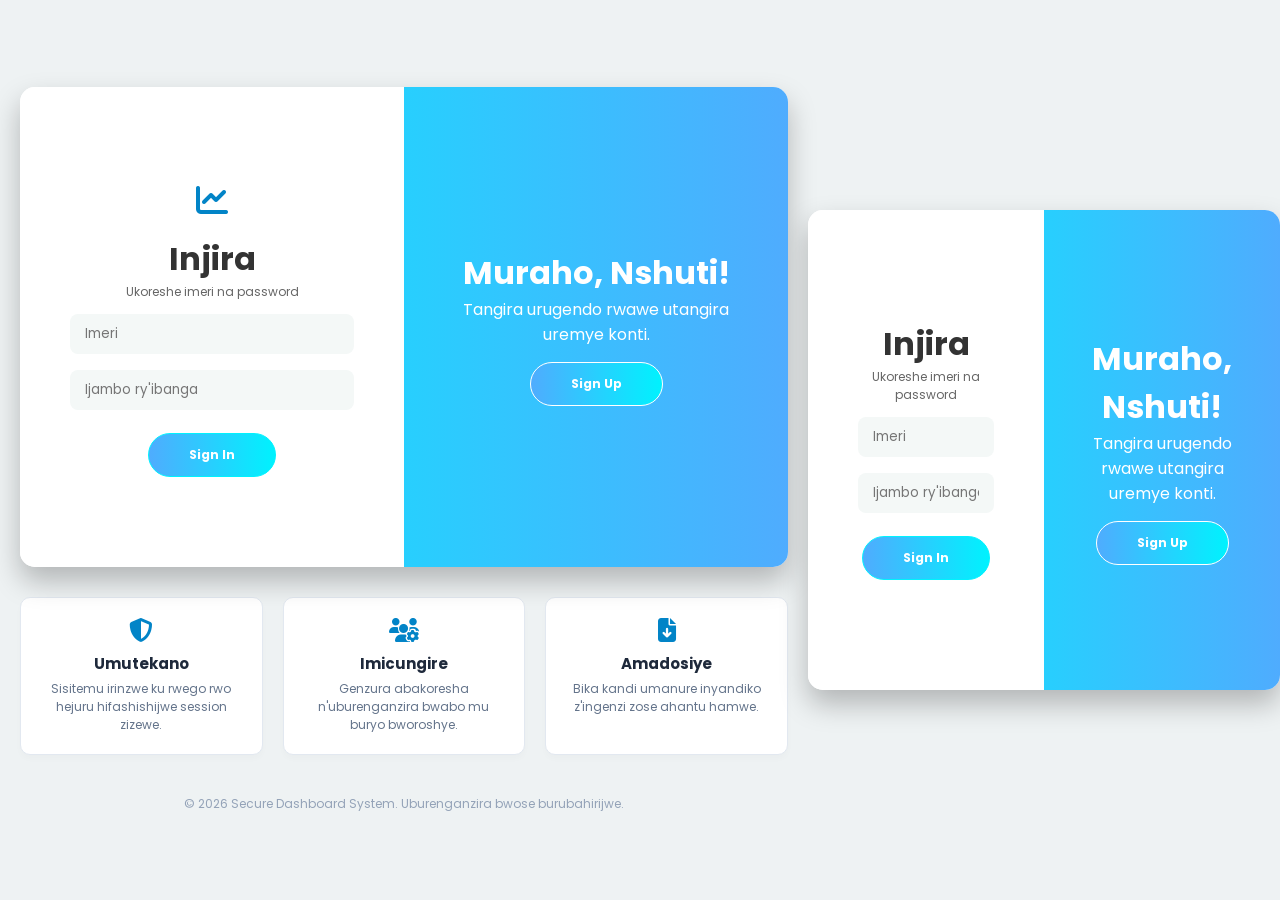
<file: index.html>
<!DOCTYPE html>
<html lang="rw">
<head>
  <meta charset="UTF-8">
  <meta name="viewport" content="width=device-width, initial-scale=1.0">
  <title>Login & Sign Up - Secure System</title>
  <link rel="stylesheet" href="https://cdnjs.cloudflare.com/ajax/libs/font-awesome/6.4.0/css/all.min.css">
  <link rel="stylesheet" href="style.css">
</head>



<style>
    /* Utuntu turyohereye tw'inyongera tw'ibice bishya bya index.html */
    .landing-wrapper {
      display: flex;
      flex-direction: column;
      align-items: center;
      justify-content: center;
      min-height: 100vh;
      padding: 40px 20px;
    }
    
    .features-section {
      display: grid;
      grid-template-columns: repeat(auto-fit, minmax(220px, 1fr));
      gap: 20px;
      width: 100%;
      max-width: 768px;
      margin-top: 30px;
    }

    .feature-box {
      background: #ffffff;
      padding: 20px;
      border-radius: 10px;
      text-align: center;
      box-shadow: 0 4px 6px rgba(0,0,0,0.02);
      border: 1px solid #e2e8f0;
    }

    .feature-box i {
      font-size: 24px;
      color: #0284c7;
      margin-bottom: 10px;
    }

    .feature-box h4 {
      font-size: 15px;
      color: #1e293b;
      margin-bottom: 5px;
    }

    .feature-box p {
      font-size: 12px;
      color: #64748b;
      margin: 0;
    }

    footer {
      margin-top: 40px;
      font-size: 12px;
      color: #94a3b8;
      text-align: center;
    }
  </style>
</head>
<body class="auth-body">

  <div class="landing-wrapper">
    
    <!-- Ahantuhaye Authentication Box (Login / Sign Up) -->
    <div class="auth-container" id="container">
      
      <!-- Sign Up Form -->
      <div class="form-container sign-up-container">
        <form class="auth-form" onsubmit="handleSignUp(event)">
          <h1>Rema Konti</h1>
          <span>Andika umwirondoro wawe</span>
          <input class="auth-input" type="text" id="signupName" placeholder="Izina" required />
          <input class="auth-input" type="email" id="signupEmail" placeholder="Imeri" required />
          <input class="auth-input" type="password" id="signupPassword" placeholder="Ijambo ry'ibanga" required />
          <button class="auth-btn" type="submit">Sign Up</button>
        </form>
      </div>

      <!-- Sign In Form -->
      <div class="form-container sign-in-container">
        <form class="auth-form" onsubmit="handleSignIn(event)">
          <!-- Niba ushaka gushyiramo Logo -->
          <div style="font-size: 32px; color: #0284c7; margin-bottom: 10px;"><i class="fa-solid fa-chart-line"></i></div>
          <h1>Injira</h1>
          <span>Ukoreshe imeri na password</span>
          <input class="auth-input" type="email" id="signinEmail" placeholder="Imeri" required />
          <input class="auth-input" type="password" id="signinPassword" placeholder="Ijambo ry'ibanga" required />
          <button class="auth-btn" type="submit">Sign In</button>
        </form>
      </div>

      <!-- Overlay Panel -->
      <div class="overlay-container">
        <div class="overlay">
          <div class="overlay-panel overlay-left">
            <h1>Urakaza neza!</h1>
            <p>Niba usanzwe ufite konti, kanda hano winjire.</p>
            <button class="auth-btn ghost" id="signIn">Sign In</button>
          </div>
          <div class="overlay-panel overlay-right">
            <h1>Muraho, Nshuti!</h1>
            <p>Tangira urugendo rwawe utangira uremye konti.</p>
            <button class="auth-btn ghost" id="signUp">Sign Up</button>
          </div>
        </div>
      </div>

    </div>

    <!-- 1. IBIBAZO BY'INGENZI BISHYA: Features Grid (Utubati tw'Ibyiza bya System) -->
    <div class="features-section">
      <div class="feature-box">
        <i class="fa-solid fa-shield-halved"></i>
        <h4>Umutekano</h4>
        <p>Sisitemu irinzwe ku rwego rwo hejuru hifashishijwe session zizewe.</p>
      </div>
      <div class="feature-box">
        <i class="fa-solid fa-users-gear"></i>
        <h4>Imicungire</h4>
        <p>Genzura abakoresha n'uburenganzira bwabo mu buryo bworoshye.</p>
      </div>
      <div class="feature-box">
        <i class="fa-solid fa-file-arrow-down"></i>
        <h4>Amadosiye</h4>
        <p>Bika kandi umanure inyandiko z'ingenzi zose ahantu hamwe.</p>
      </div>
    </div>

    <!-- 2. FOOTER SECTION -->
    <footer>
      &copy; 2026 Secure Dashboard System. Uburenganzira bwose burubahirijwe.
    </footer>

  </div>




<body class="auth-body">

  <div class="auth-container" id="container">
    
    <!-- Sign Up Form -->
    <div class="form-container sign-up-container">
      <form class="auth-form" onsubmit="handleSignUp(event)">
        <h1>Rema Konti</h1>
        <span>Andika umwirondoro wawe</span>
        <input class="auth-input" type="text" id="signupName" placeholder="Izina" required />
        <input class="auth-input" type="email" id="signupEmail" placeholder="Imeri" required />
        <input class="auth-input" type="password" id="signupPassword" placeholder="Ijambo ry'ibanga" required />
        <button class="auth-btn" type="submit">Sign Up</button>
      </form>
    </div>

    <!-- Sign In Form -->
    <div class="form-container sign-in-container">
      <form class="auth-form" onsubmit="handleSignIn(event)">
        <h1>Injira</h1>
        <span>Ukoreshe imeri na password</span>
        <input class="auth-input" type="email" id="signinEmail" placeholder="Imeri" required />
        <input class="auth-input" type="password" id="signinPassword" placeholder="Ijambo ry'ibanga" required />
        <button class="auth-btn" type="submit">Sign In</button>
      </form>
    </div>

    <!-- Overlay Panel -->
    <div class="overlay-container">
      <div class="overlay">
        <div class="overlay-panel overlay-left">
          <h1>Urakaza neza!</h1>
          <p>Niba usanzwe ufite konti, kanda hano winjire.</p>
          <button class="auth-btn ghost" id="signIn">Sign In</button>
        </div>
        <div class="overlay-panel overlay-right">
          <h1>Muraho, Nshuti!</h1>
          <p>Tangira urugendo rwawe utangira uremye konti.</p>
          <button class="auth-btn ghost" id="signUp">Sign Up</button>
        </div>
      </div>
    </div>

  </div>



  <script src="script.js"></script>
</body>

</html>
</file>
<file: style.css>
@import url('https://fonts.googleapis.com/css2?family=Poppins:wght@300;400;500;600;700&display=swap');

* {
  box-sizing: border-box;
  margin: 0;
  padding: 0;
  font-family: 'Poppins', sans-serif;
}

/* Base Styles */
body {
  background: #f4f6f9;
  display: flex;
  height: 100vh;
  overflow: hidden;
}

/* Authentication Page Styles (index.html) */
body.auth-body {
  justify-content: center;
  align-items: center;
  background: #eef2f3;
}

.auth-container {
  background-color: #fff;
  border-radius: 15px;
  box-shadow: 0 14px 28px rgba(0,0,0,0.25);
  position: relative;
  overflow: hidden;
  width: 768px;
  max-width: 100%;
  min-height: 480px;
}

.form-container {
  position: absolute;
  top: 0;
  height: 100%;
  transition: all 0.6s ease-in-out;
}

.sign-in-container {
  left: 0;
  width: 50%;
  z-index: 2;
}

.auth-container.right-panel-active .sign-in-container {
  transform: translateX(100%);
}

.sign-up-container {
  left: 0;
  width: 50%;
  opacity: 0;
  z-index: 1;
}

.auth-container.right-panel-active .sign-up-container {
  transform: translateX(100%);
  opacity: 1;
  z-index: 5;
  animation: show 0.6s;
}

@keyframes show {
  0%, 49% { opacity: 0; z-index: 1; }
  50%, 100% { opacity: 1; z-index: 5; }
}

.auth-form {
  background-color: #FFFFFF;
  display: flex;
  align-items: center;
  justify-content: center;
  flex-direction: column;
  padding: 0 50px;
  height: 100%;
  text-align: center;
}

.auth-form h1 { font-weight: 700; margin: 0; color: #333; }
.auth-form span { font-size: 12px; color: #666; margin-bottom: 5px; }

.auth-input {
  background-color: #f4f8f7;
  border: none;
  padding: 10px 15px;
  margin: 8px 0;
  width: 100%;
  border-radius: 8px;
  outline: none;
}

.auth-btn {
  border-radius: 25px;
  border: 1px solid #00f2fe;
  background: linear-gradient(to right, #4facfe, #00f2fe);
  color: #FFFFFF;
  font-size: 12px;
  font-weight: bold;
  padding: 12px 40px;
  cursor: pointer;
  margin-top: 15px;
}

.auth-btn.ghost {
  background-color: transparent;
  border-color: #FFFFFF;
}

.overlay-container {
  position: absolute;
  top: 0;
  left: 50%;
  width: 50%;
  height: 100%;
  overflow: hidden;
  transition: transform 0.6s ease-in-out;
  z-index: 100;
}

.auth-container.right-panel-active .overlay-container { transform: translateX(-100%); }

.overlay {
  background: linear-gradient(to right, #00f2fe, #4facfe);
  color: #FFFFFF;
  position: relative;
  left: -100%;
  height: 100%;
  width: 200%;
  transform: translateX(0);
  transition: transform 0.6s ease-in-out;
}

.auth-container.right-panel-active .overlay { transform: translateX(50%); }

.overlay-panel {
  position: absolute;
  display: flex;
  align-items: center;
  justify-content: center;
  flex-direction: column;
  padding: 0 40px;
  text-align: center;
  top: 0;
  height: 100%;
  width: 50%;
  transition: transform 0.6s ease-in-out;
}

.overlay-left { transform: translateX(-20%); }
.auth-container.right-panel-active .overlay-left { transform: translateX(0); }
.overlay-right { right: 0; transform: translateX(0); }
.auth-container.right-panel-active .overlay-right { transform: translateX(20%); }

/* Dashboard Styles (dashboard.html) */
.sidebar {
  width: 260px;
  background-color: #1e293b;
  color: #ffffff;
  display: flex;
  flex-direction: column;
  justify-content: space-between;
  padding: 20px;
}

.sidebar-brand {
  font-size: 20px;
  font-weight: bold;
  margin-bottom: 30px;
  color: #38bdf8;
  display: flex;
  align-items: center;
  gap: 10px;
}

.sidebar-menu {
  display: flex;
  flex-direction: column;
  gap: 10px;
  flex-grow: 1;
}

.sidebar-menu button {
  background: transparent;
  color: #94a3b8;
  border: none;
  padding: 12px 15px;
  border-radius: 8px;
  cursor: pointer;
  text-align: left;
  font-size: 15px;
  display: flex;
  align-items: center;
  gap: 12px;
}

.sidebar-menu button:hover, .sidebar-menu button.active {
  background-color: #334155;
  color: #ffffff;
}

.btn-logout {
  background-color: #ef4444;
  color: white;
  border-radius: 8px;
  padding: 12px 15px;
  border: none;
  cursor: pointer;
  font-weight: bold;
  display: flex;
  align-items: center;
  gap: 10px;
  justify-content: center;
}

.main-content {
  flex-grow: 1;
  padding: 40px;
  overflow-y: auto;
}

.content-section {
  display: none;
  background: #ffffff;
  padding: 30px;
  border-radius: 12px;
  box-shadow: 0 4px 6px rgba(0,0,0,0.05);
}

.content-section.active { display: block; }

.stats-container {
  display: grid;
  grid-template-columns: repeat(auto-fit, minmax(200px, 1fr));
  gap: 20px;
  margin-top: 25px;
  margin-bottom: 25px;
}

.stat-card {
  background: #f8fafc;
  border: 1px solid #e2e8f0;
  padding: 20px;
  border-radius: 10px;
  display: flex;
  align-items: center;
  gap: 20px;
}

.stat-icon {
  width: 50px;
  height: 50px;
  border-radius: 10px;
  display: flex;
  align-items: center;
  justify-content: center;
  font-size: 20px;
  color: white;
}

.stat-info h3 { font-size: 24px; color: #1e293b; margin-bottom: 2px; }
.stat-info p { font-size: 13px; color: #64748b; margin: 0; }

table {
  width: 100%;
  border-collapse: collapse;
  text-align: left;
  margin-top: 15px;
}

th { background-color: #f8fafc; color: #64748b; font-size: 13px; padding: 12px; border-bottom: 2px solid #e2e8f0; }
td { padding: 12px; border-bottom: 1px solid #f1f5f9; color: #334155; font-size: 14px; }

.badge-active { padding: 4px 10px; border-radius: 20px; font-size: 12px; font-weight: 600; background: #dcfce7; color: #15803d; }
.badge-pending { padding: 4px 10px; border-radius: 20px; font-size: 12px; font-weight: 600; background: #fef3c7; color: #d97706; }
</file>
